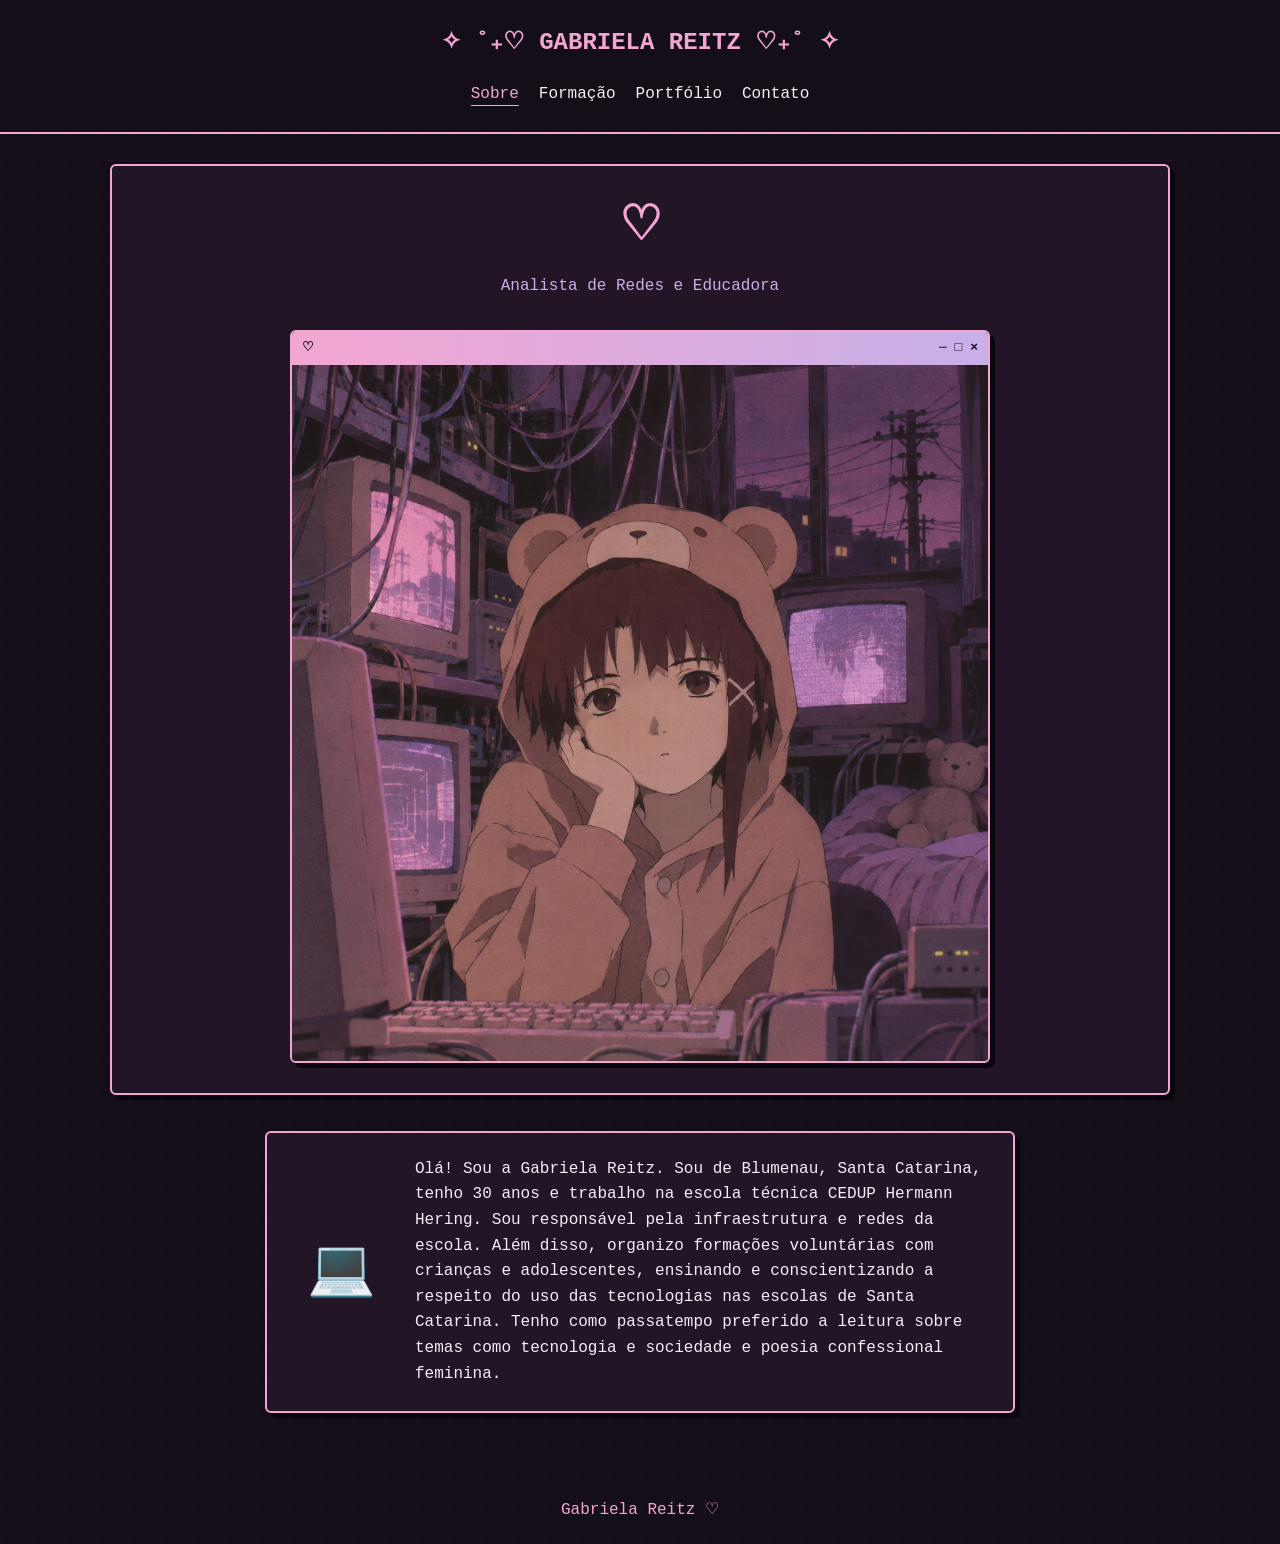
<file: index.html>
<!DOCTYPE html>
<html lang="pt-BR">
<head>
  <meta charset="UTF-8">
  <meta name="viewport" content="width=device-width, initial-scale=1.0">

  <title>Sobre | Gabriela Reitz </title>

  <!-- Estilos do site -->
  <link rel="stylesheet" href="style.css">

  <!-- Interações do site -->
  <script src="script.js" defer></script>
</head>

<body>
  <!-- Nome e menu principal -->
  <header>
    <a href="index.html">✧ ˚₊♡ GABRIELA REITZ ♡₊˚ ✧</a>

    <nav aria-label="Menu principal">
      <a href="index.html" aria-current="page">Sobre </a>
      <a href="formacao.html">Formação</a>
      <a href="portfolio.html">Portfólio</a>
      <a href="contato.html">Contato</a>
    </nav>
  </header>

  <main>
    <!-- Apresentação e imagem de abertura -->
    <section id="inicio" aria-labelledby="titulo-inicio">
      <div class="apresentacao">
        <h1 id="titulo-inicio">♡</h1>
        <p>Analista de Redes e Educadora</p>
      </div>

      <div class="janela-imagem">
        <div class="barra-janela">
          <span>♡</span>
          <span aria-hidden="true">─ □ ×</span>
        </div>

        <img
          src="capa.png"
          alt="Ilustração de abertura do meu universo cyber kawaii"
        >
      </div>
    </section>

    <!-- Sobre mim, sem a barra de título -->
    <section
      id="sobre"
      class="janela-sobre"
      aria-label="Sobre mim"
    >
      <div class="conteudo-sobre">
        <div class="icone-sobre" aria-hidden="true">💻</div>

        <p>
          Olá! Sou a Gabriela Reitz. Sou de Blumenau, Santa Catarina,
           tenho 30 anos e trabalho na escola técnica
           CEDUP Hermann Hering. Sou responsável pela
          infraestrutura e redes da escola. Além disso, organizo
          formações voluntárias com crianças e adolescentes,
          ensinando e conscientizando a respeito do uso das
          tecnologias nas escolas de Santa Catarina.
          Tenho como passatempo preferido a leitura sobre temas como tecnologia e sociedade 
          e poesia confessional feminina.
        
        </p>
      </div>
    </section>
  </main>

  <!-- Rodapé -->
  <footer>
    <p>Gabriela Reitz ♡</p>
  </footer>
</body>
</html>
</file>
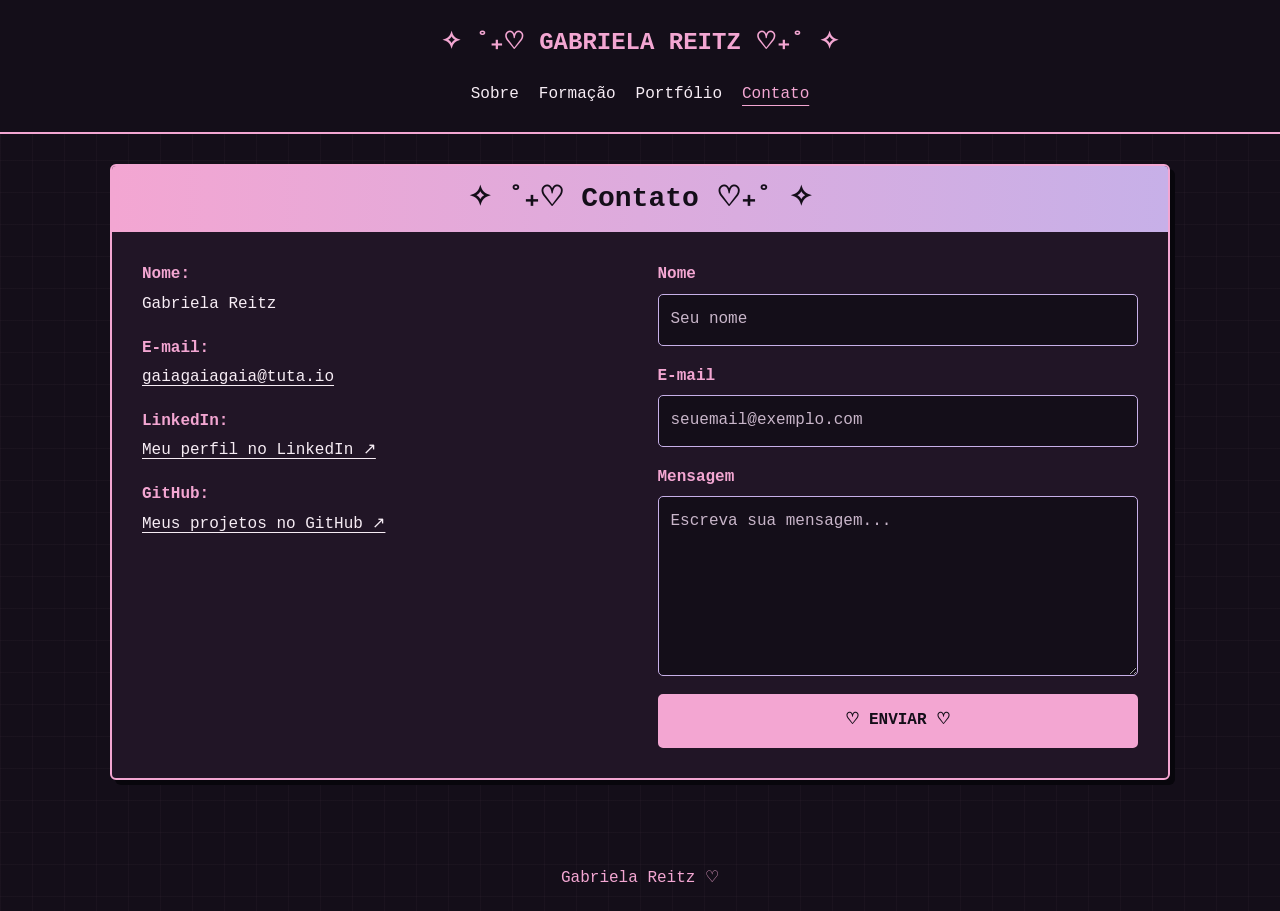
<file: contato.html>
<!DOCTYPE html>
<html lang="pt-BR">
<head>
  <meta charset="UTF-8">
  <meta name="viewport" content="width=device-width, initial-scale=1.0">

  <title>Contato | Gabriela Reitz</title>

  <link rel="stylesheet" href="style.css">
  <script src="script.js" defer></script>
</head>

<body>
  <header>
    <a href="index.html">✧ ˚₊♡ GABRIELA REITZ ♡₊˚ ✧</a>

    <nav aria-label="Menu principal">
      <a href="index.html">Sobre </a>
      <a href="formacao.html">Formação</a>
      <a href="portfolio.html">Portfólio</a>
      <a href="contato.html" aria-current="page">Contato</a>
    </nav>
  </header>

  <main class="pagina-contato">
    <section class="quadro-contato" aria-labelledby="titulo-contato">
      <h1 id="titulo-contato">✧ ˚₊♡ Contato ♡₊˚ ✧</h1>

      <div class="conteudo-contato">
        <div class="dados-contato">
          

          <ul class="links-contato">
            <li>
              <strong>Nome:</strong>
              Gabriela Reitz
            </li>

            <li>
              <strong>E-mail:</strong>
              <a href="mailto:gaiagaiagaia@tuta.io">
                gaiagaiagaia@tuta.io
              </a>
            </li>

            <li>
              <strong>LinkedIn:</strong>
              <a
                href="https://www.linkedin.com/in/gabriela-reitz-/"
                target="_blank"
                rel="noopener noreferrer"
              >
                Meu perfil no LinkedIn ↗
              </a>
            </li>

            <li>
              <strong>GitHub:</strong>
              <a
                href="https://github.com/gabriela-reitz"
                target="_blank"
                rel="noopener noreferrer"
              >
                Meus projetos no GitHub ↗
              </a>
            </li>
          </ul>
        </div>

        <!-- A validação e a simulação são realizadas no script.js -->
        <form id="form-contato" class="formulario-contato" novalidate>
          

          <label for="nome">Nome</label>
          <input
            type="text"
            id="nome"
            name="nome"
            placeholder="Seu nome"
            autocomplete="name"
            required
          >

          <label for="email">E-mail</label>
          <input
            type="email"
            id="email"
            name="email"
            placeholder="seuemail@exemplo.com"
            autocomplete="email"
            required
          >

          <label for="mensagem">Mensagem</label>
          <textarea
            id="mensagem"
            name="mensagem"
            rows="6"
            placeholder="Escreva sua mensagem..."
            required
          ></textarea>

          <button type="submit">♡ ENVIAR ♡</button>

          <!-- Exibe o resultado e anuncia a mensagem para leitores de tela -->
          <p
            id="retorno-contato"
            class="retorno-contato"
            role="status"
            aria-live="polite"
            aria-atomic="true"
          ></p>
        </form>
      </div>
    </section>
  </main>

  <footer>
    <p>Gabriela Reitz ♡</p>
  </footer>
</body>
</html>
</file>
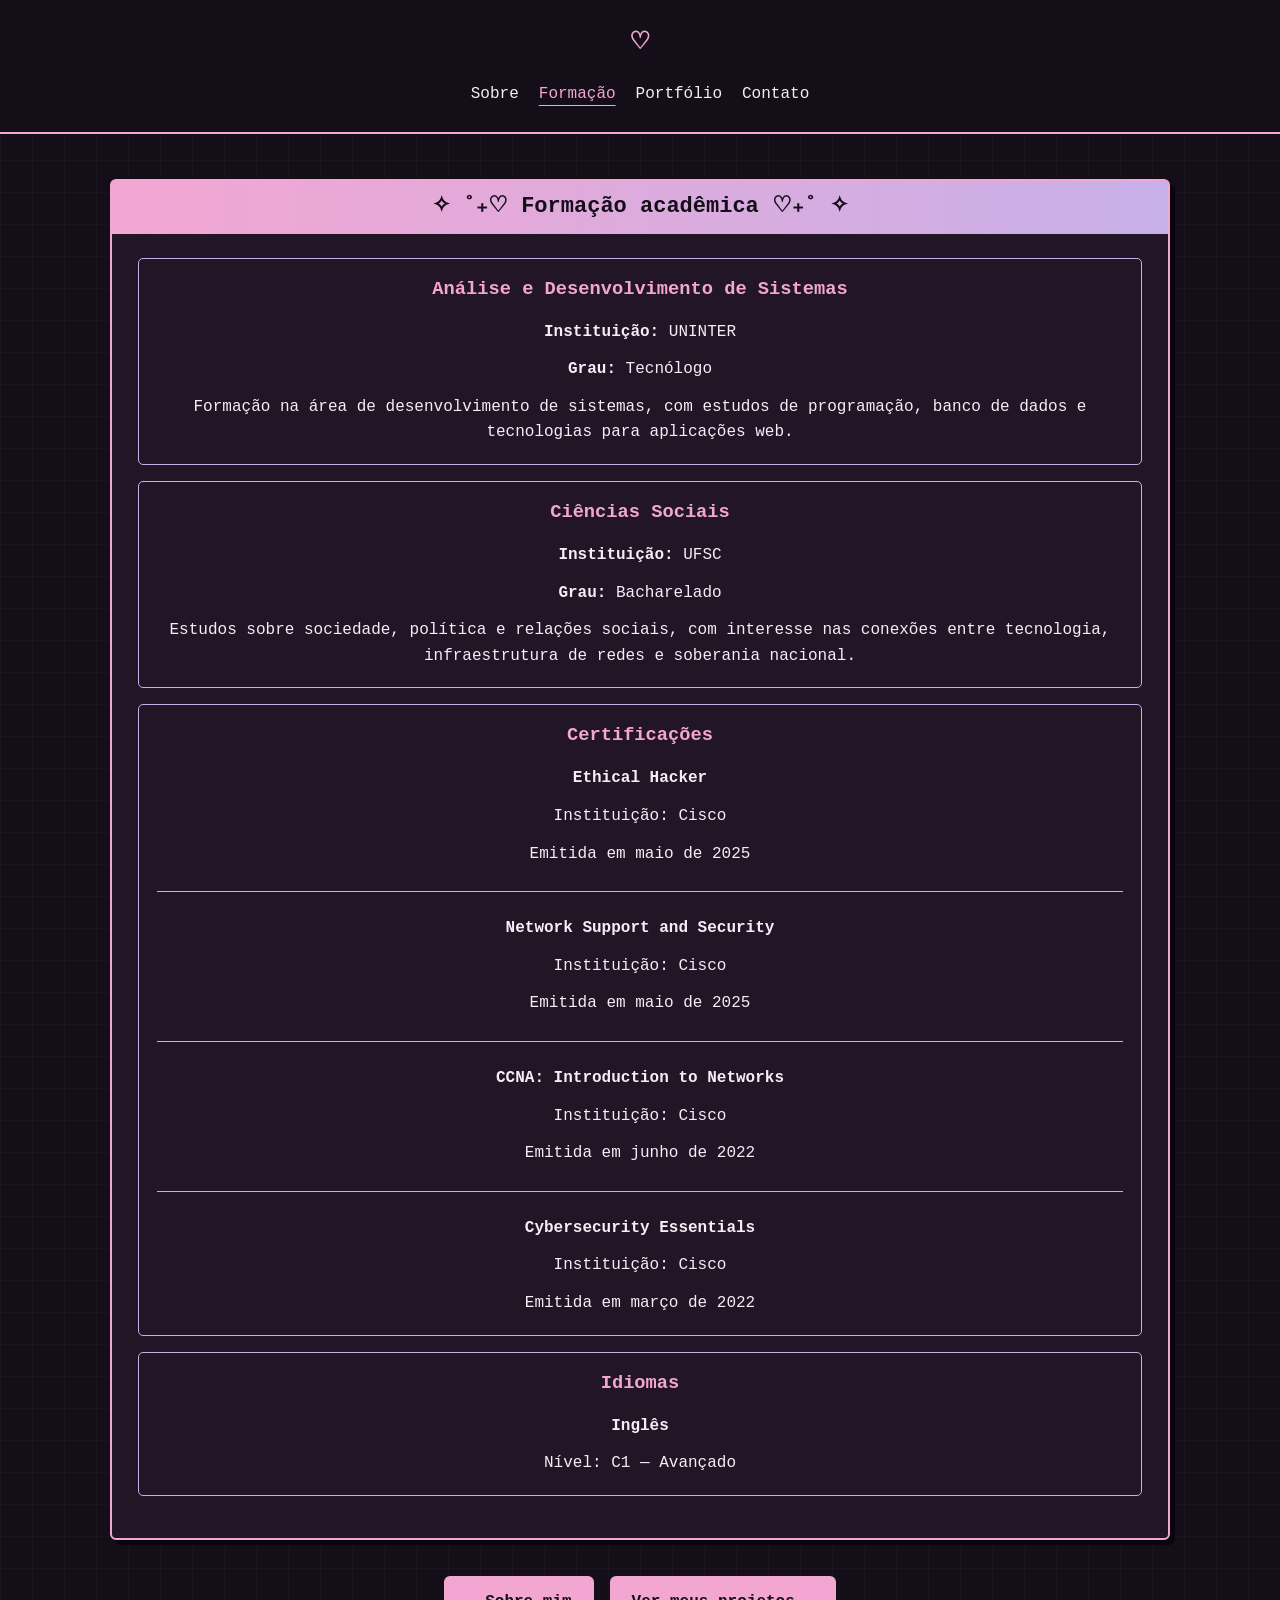
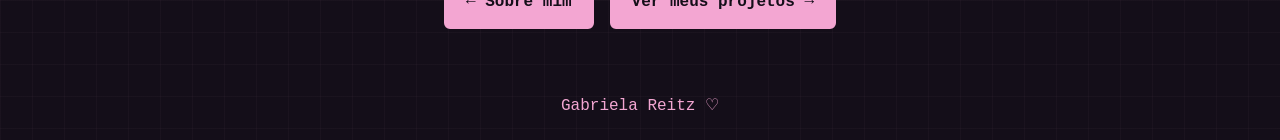
<file: formacao.html>
<!DOCTYPE html>
<html lang="pt-BR">
<head>
  <meta charset="UTF-8">
  <meta name="viewport" content="width=device-width, initial-scale=1.0">

  <title>Formação | Gabriela Reitz</title>

  <!-- Mesmo visual utilizado na página inicial -->
  <link rel="stylesheet" href="style.css">
  <script src="script.js" defer></script>
</head>

<body>
  <!-- Menu presente em todas as páginas -->
  <header>
    <a href="index.html"> ♡</a>

    <nav aria-label="Menu principal">
      <a href="index.html">Sobre </a>
      <a href="formacao.html" aria-current="page">Formação</a>
      <a href="portfolio.html">Portfólio</a>
      <a href="contato.html">Contato</a>
    </nav>
  </header>

  <main class="pagina-formacao">
    <!-- Apresentação da página -->
    
    <!-- Formação acadêmica com informações reais -->
    <section>
      <h2>✧ ˚₊♡ Formação acadêmica ♡₊˚ ✧</h2>

      <article>
        

        <h3>Análise e Desenvolvimento de Sistemas</h3>

        <p><strong>Instituição:</strong> UNINTER</p>
        <p><strong>Grau:</strong> Tecnólogo</p>

        <p>
          Formação na área de desenvolvimento de sistemas,
          com estudos de programação, banco de dados
          e tecnologias para aplicações web.
        </p>
      </article>

      <article>
        

        <h3>Ciências Sociais</h3>

        <p>
          <strong>Instituição:</strong>
          UFSC
        </p>

        <p><strong>Grau:</strong> Bacharelado</p>

        <p>
          Estudos sobre sociedade, política e relações sociais,
          com interesse nas conexões entre tecnologia,
          infraestrutura de redes e soberania nacional.
        </p>
      </article>

      <!-- Certificações e cursos complementares -->
<article>
  <h3>Certificações</h3>

  <p><strong>Ethical Hacker</strong></p>
  <p>Instituição: Cisco</p>
  <p>Emitida em maio de 2025</p>

  <hr>

  <p><strong>Network Support and Security</strong></p>
  <p>Instituição: Cisco</p>
  <p>Emitida em maio de 2025</p>

  <hr>

  <p><strong>CCNA: Introduction to Networks</strong></p>
  <p>Instituição: Cisco</p>
  <p>Emitida em junho de 2022</p>

  <hr>

  <p><strong>Cybersecurity Essentials</strong></p>
  <p>Instituição: Cisco</p>
  <p>Emitida em março de 2022</p>
</article>

<!-- Idiomas -->
<article>
  <h3>Idiomas</h3>

  <p><strong>Inglês</strong></p>
  <p>Nível: C1 — Avançado</p>
</article>

    </section>

   
    <!-- Navegação para outras páginas do portfólio -->
    <div class="acoes-formacao">
      <a href="index.html">← Sobre mim</a>
      <a href="portfolio.html">Ver meus projetos →</a>
    </div>
  </main>

  <footer>
    <p>Gabriela Reitz ♡</p>
  </footer>
</body>
</html>
</file>
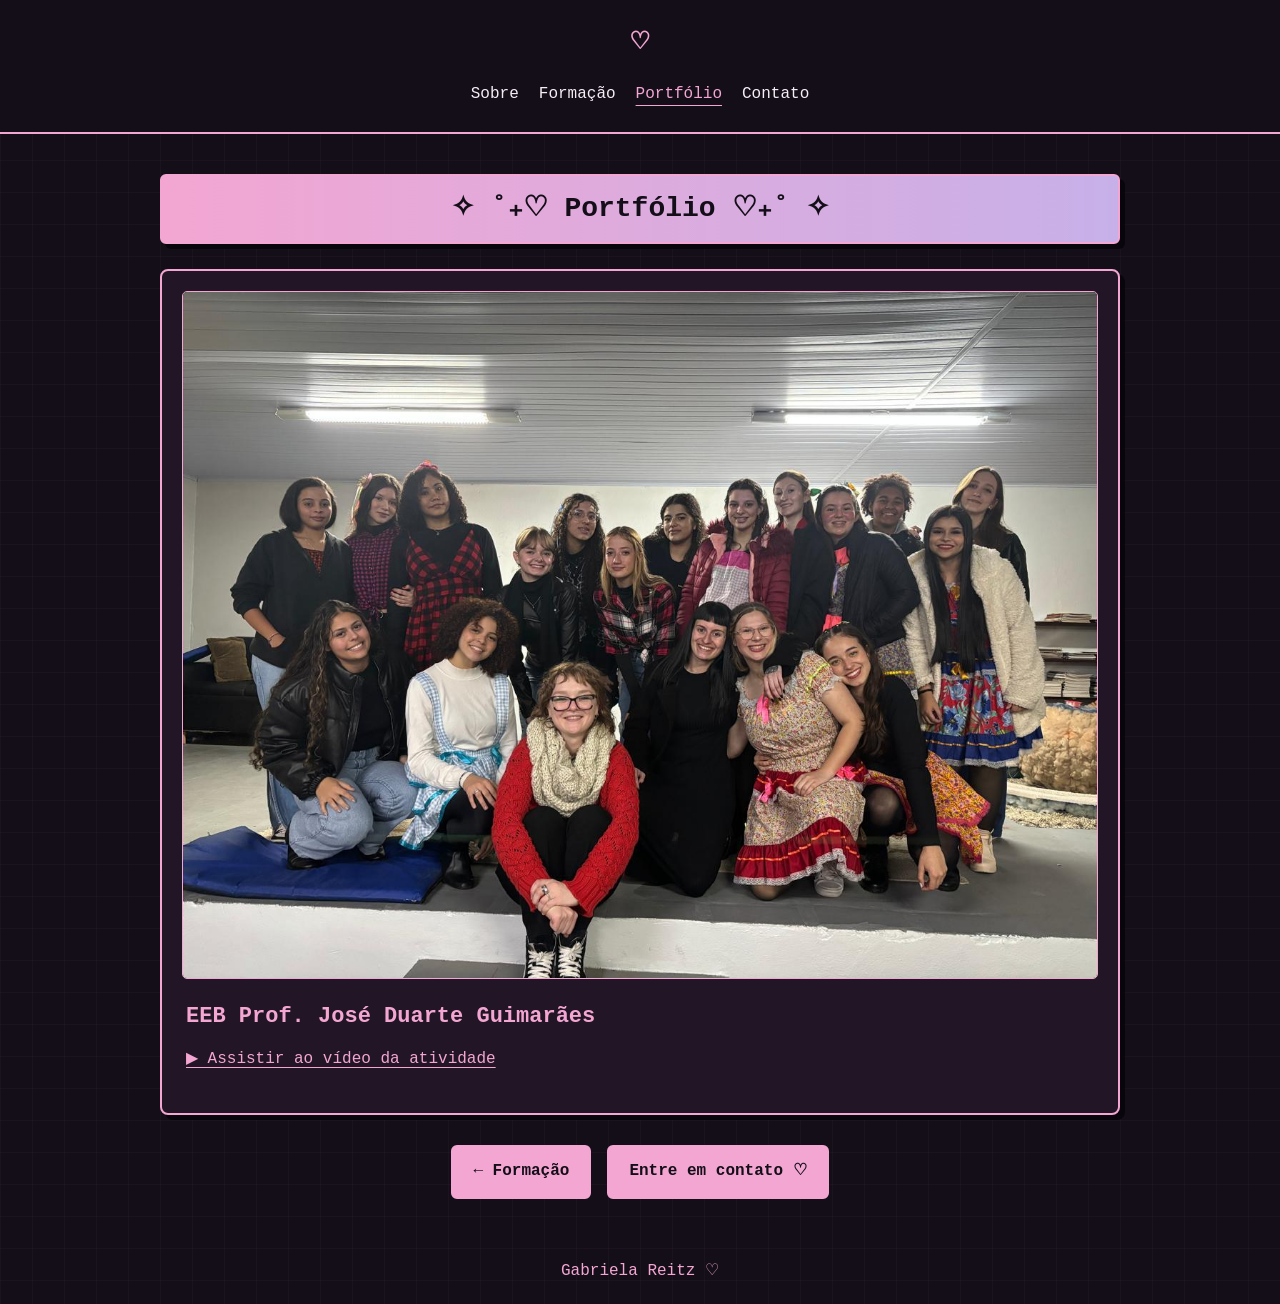
<file: portfolio.html>
<!DOCTYPE html>
<html lang="pt-BR">
<head>
  <meta charset="UTF-8">
  <meta name="viewport" content="width=device-width, initial-scale=1.0">

  <title>Portfólio | Gabriela Reitz</title>

  <link rel="stylesheet" href="style.css">
  <script src="script.js" defer></script>
</head>

<body>
  <!-- Nome e navegação -->
  <header>
    <a href="index.html">♡</a>

    <nav aria-label="Menu principal">
      <a href="index.html">Sobre</a>
      <a href="formacao.html">Formação</a>
      <a href="portfolio.html" aria-current="page">Portfólio</a>
      <a href="contato.html">Contato</a>
    </nav>
  </header>

  <main class="pagina-portfolio">
    <section class="portfolio-intro" aria-labelledby="titulo-portfolio">
      <h1 id="titulo-portfolio">✧ ˚₊♡ Portfólio ♡₊˚ ✧</h1>

    </section>

    <article class="portfolio-projeto">
     

      <figure class="portfolio-foto">
        <img
          src="portfolio.jpeg"
          alt="Registro de um encontro em grupo em ambiente escolar"
        >
      </figure>
<div class="portfolio-descricao">
  <h3>EEB Prof. José Duarte Guimarães</h3>

  <!-- Link para o registro da atividade realizada -->
  <p>
    <a
      href="https://drive.proton.me/urls/RVQK90FJCR#RXpEGAKszmKe"
      target="_blank"
      rel="noopener noreferrer"
    >
      ▶ Assistir ao vídeo da atividade
    </a>
  </p>
</div>

       

       
      </div>
    </article>

    <div class="portfolio-links">
      <a href="formacao.html">← Formação</a>
      <a href="contato.html">Entre em contato ♡</a>
    </div>
  </main>

  <footer>
    <p>Gabriela Reitz ♡</p>
  </footer>
</body>
</html>
</file>
<file: style.css>
/* CORES DO SITE
   Os nomes abaixo permitem trocar as cores em um só lugar. */
:root {
  --fundo: #140e19;
  --janela: #211526;
  --rosa: #f3a6d2;
  --lilas: #c7b0e8;
  --texto: #f7edf5;
  --sombra: #08060c;
  --erro: #ffb4b4;
  --sucesso: #b9efc6;
}

/* Faz o tamanho dos elementos incluir a borda e o espaço interno. */
* {
  box-sizing: border-box;
}

/* Define a aparência geral de todas as páginas. */
body {
  margin: 0;
  color: var(--texto);
  background-color: var(--fundo);
  font-family: "Courier New", monospace;
  line-height: 1.6;
  text-align: center;

  /* Desenha uma grade discreta no fundo. */
  background-image:
    linear-gradient(#f3a6d208 1px, transparent 1px),
    linear-gradient(90deg, #f3a6d208 1px, transparent 1px);
  background-size: 32px 32px;
}

/* Define a cor dos links. */
a {
  color: var(--rosa);
  text-underline-offset: 4px;
}

/* Muda a cor quando o mouse passa pelo link. */
a:hover {
  color: var(--lilas);
}

/* Destaca os elementos quando a pessoa navega com a tecla Tab. */
a:focus-visible,
input:focus-visible,
textarea:focus-visible,
button:focus-visible {
  outline: 3px solid var(--lilas);
  outline-offset: 4px;
}

/* Evita que imagens ultrapassem a largura disponível. */
img {
  display: block;
  max-width: 100%;
  height: auto;
}

/* Ajusta os títulos. */
h1,
h2,
h3 {
  line-height: 1.3;
  overflow-wrap: break-word;
}

h1 {
  color: var(--rosa);
  font-size: clamp(28px, 5vw, 48px);
}

h3 {
  margin-top: 0;
  color: var(--rosa);
}

/* Deixa uma linha discreta entre as certificações. */
hr {
  margin: 24px 0;
  border: 0;
  border-top: 1px solid var(--lilas);
}

/* CABEÇALHO E MENU */

/* Mantém o cabeçalho no alto da tela durante a rolagem. */
header {
  position: sticky;
  top: 0;
  z-index: 10;

  display: flex;
  flex-direction: column;
  align-items: center;
  gap: 20px;

  padding: 24px 20px;
  background-color: var(--fundo);
  border-bottom: 2px solid var(--rosa);
}

/* Nome ou coração que aparece acima do menu. */
header > a {
  max-width: 100%;
  color: var(--rosa);
  font-size: 24px;
  font-weight: bold;
  text-decoration: none;
  overflow-wrap: break-word;
}

/* Coloca os links lado a lado e permite que quebrem a linha. */
nav {
  display: flex;
  justify-content: center;
  flex-wrap: wrap;
  gap: 20px;
}

nav a {
  color: var(--texto);
  text-decoration: none;
}

/* Destaca o link ao passar o mouse e o da página aberta. */
nav a:hover,
nav a[aria-current="page"] {
  color: var(--rosa);
  text-decoration: underline;
  text-underline-offset: 7px;
}

/* CONTEÚDO DAS PÁGINAS */

/* Limita a largura e centraliza o conteúdo. */
main {
  width: 100%;
  max-width: 1100px;
  margin: 0 auto;
  padding: 30px 20px;
}

/* Aparência dos quadros principais. */
section {
  margin-bottom: 36px;
  padding: 26px;
  background-color: var(--janela);
  border: 2px solid var(--rosa);
  border-radius: 6px;
  box-shadow: 5px 5px 0 var(--sombra);
}

/* Barra colorida dos títulos das seções. */
section > h2 {
  margin: -26px -26px 24px;
  padding: 12px 18px;
  color: var(--fundo);
  background: linear-gradient(90deg, var(--rosa), var(--lilas));
  font-size: 22px;
}

/* Cartões usados para apresentar cursos e certificações. */
article {
  margin: 16px 0;
  padding: 18px;
  border: 1px solid var(--lilas);
  border-radius: 5px;
}

article p {
  margin: 12px 0 0;
}

/* Nome que aparece no final das páginas. */
footer {
  padding: 20px;
  color: var(--rosa);
}

footer p {
  margin: 0;
}

/* PÁGINA SOBRE MIM */

/* Coloca a apresentação e a imagem uma abaixo da outra. */
#inicio {
  display: flex;
  flex-direction: column;
  align-items: center;
  gap: 30px;
  padding: 30px 20px;
}

.apresentacao {
  width: 100%;
  max-width: 700px;
}

.apresentacao h1 {
  margin: 0 0 16px;
}

.apresentacao p {
  margin: 0;
  color: var(--lilas);
}

/* Moldura da imagem de abertura. */
.janela-imagem {
  width: 100%;
  max-width: 700px;
  overflow: hidden;
  border: 2px solid var(--rosa);
  border-radius: 6px;
  box-shadow: 5px 5px 0 var(--sombra);
}

/* Barra decorativa acima da imagem. */
.barra-janela {
  display: flex;
  justify-content: space-between;
  align-items: center;
  gap: 10px;
  padding: 6px 10px;
  color: var(--fundo);
  background: linear-gradient(90deg, var(--rosa), var(--lilas));
  font-size: 13px;
  font-weight: bold;
}

.janela-imagem img {
  width: 100%;
}

/* Quadro que contém seu texto de apresentação. */
#sobre {
  width: 100%;
  max-width: 750px;
  margin: 35px auto;
  padding: 0;
  overflow: hidden;
}

/* Mantém o computador ao lado do texto. */
.conteudo-sobre {
  display: flex;
  align-items: center;
  gap: 24px;
  padding: 24px;
  text-align: left;
}

.icone-sobre {
  flex: 0 0 100px;
  font-size: 55px;
  text-align: center;
  animation: flutuar 3s ease-in-out infinite;
}

.conteudo-sobre p {
  min-width: 0;
  margin: 0;
  overflow-wrap: break-word;
}

/* Faz o computador subir, descer e inclinar levemente. */
@keyframes flutuar {
  0%, 100% {
    transform: translateY(0) rotate(-5deg);
  }

  50% {
    transform: translateY(-8px) rotate(5deg);
  }
}

/* PÁGINA FORMAÇÃO */

.pagina-formacao {
  padding-top: 45px;
  padding-bottom: 45px;
}

/* PÁGINA PORTFÓLIO */

.pagina-portfolio {
  max-width: 1000px;
  padding-top: 40px;
  padding-bottom: 40px;
}

/* Barra com o título Portfólio. */
.portfolio-intro {
  margin-bottom: 25px;
  padding: 15px 20px;
  color: var(--fundo);
  background: linear-gradient(90deg, var(--rosa), var(--lilas));
}

.portfolio-intro h1 {
  margin: 0;
  color: var(--fundo);
  font-size: clamp(20px, 3vw, 28px);
}

.portfolio-intro p {
  margin: 10px 0 0;
}

/* Quadro de cada projeto. */
.portfolio-projeto {
  margin: 0 0 24px;
  padding: 0;
  overflow: hidden;
  background-color: var(--janela);
  border: 2px solid var(--rosa);
  border-radius: 8px;
  box-shadow: 5px 5px 0 var(--sombra);
}

/* Espaço ao redor da foto do projeto. */
.portfolio-foto {
  margin: 0;
  padding: 20px 20px 0;
}

.portfolio-foto img {
  width: 100%;
  border: 1px solid var(--rosa);
  border-radius: 5px;
}

/* Texto e link que explicam o projeto. */
.portfolio-descricao {
  padding: 24px;
  text-align: left;
}

.portfolio-descricao h3 {
  margin: 0 0 16px;
  font-size: 22px;
}

.portfolio-descricao p {
  margin: 0 0 16px;
  overflow-wrap: break-word;
}

/* BOTÕES QUE LEVAM PARA OUTRAS PÁGINAS */

/* Organiza os links no final de Formação e Portfólio. */
.acoes-formacao,
.portfolio-links {
  display: flex;
  justify-content: center;
  flex-wrap: wrap;
  gap: 16px;
  margin-top: 30px;
}

/* Deixa esses links com aparência de botão. */
.acoes-formacao a,
.portfolio-links a {
  display: inline-block;
  padding: 12px 20px;
  color: var(--fundo);
  background-color: var(--rosa);
  border: 2px solid var(--rosa);
  border-radius: 6px;
  font-weight: bold;
  text-decoration: none;
  transition: background-color 0.2s;
}

.acoes-formacao a:hover,
.portfolio-links a:hover {
  background-color: var(--lilas);
}

/* PÁGINA CONTATO */

.quadro-contato {
  padding: 0;
  overflow: hidden;
}

/* Barra colorida com o título Contato. */
.quadro-contato > h1 {
  margin: 0;
  padding: 15px 20px;
  color: var(--fundo);
  background: linear-gradient(90deg, var(--rosa), var(--lilas));
  font-size: clamp(22px, 4vw, 28px);
}

/* Divide os dados e o formulário em duas colunas. */
.conteudo-contato {
  display: grid;
  grid-template-columns: 1fr 1fr;
  gap: 35px;
  padding: 30px;
  text-align: left;
}

/* Permite que as colunas caibam em telas menores. */
.dados-contato,
.formulario-contato {
  min-width: 0;
}

/* Lista com nome, e-mail e redes sociais. */
.links-contato {
  display: flex;
  flex-direction: column;
  gap: 18px;
  margin: 0;
  padding: 0;
  list-style: none;
}

.links-contato li {
  overflow-wrap: anywhere;
}

.links-contato strong {
  display: block;
  margin-bottom: 4px;
  color: var(--rosa);
}

.links-contato a {
  color: var(--texto);
}

.links-contato a:hover {
  color: var(--rosa);
}

/* Coloca os campos do formulário um abaixo do outro. */
.formulario-contato {
  display: flex;
  flex-direction: column;
}

.formulario-contato label {
  margin-bottom: 6px;
  color: var(--rosa);
  font-weight: bold;
}

/* Aparência dos campos onde a pessoa escreve. */
.formulario-contato input,
.formulario-contato textarea {
  width: 100%;
  margin-bottom: 18px;
  padding: 12px;
  color: var(--texto);
  background-color: var(--fundo);
  border: 1px solid var(--lilas);
  border-radius: 5px;
  font: inherit;
  font-size: 16px;
}

/* Permite aumentar a altura da mensagem. */
.formulario-contato textarea {
  min-height: 140px;
  resize: vertical;
}

/* Cor dos exemplos que aparecem dentro dos campos. */
.formulario-contato input::placeholder,
.formulario-contato textarea::placeholder {
  color: #c9b6ca;
}

/* Aparência do botão Enviar. */
.formulario-contato button {
  padding: 12px 20px;
  color: var(--fundo);
  background-color: var(--rosa);
  border: 2px solid var(--rosa);
  border-radius: 5px;
  font: inherit;
  font-weight: bold;
  cursor: pointer;
  transition: background-color 0.2s;
}

.formulario-contato button:hover {
  background-color: var(--lilas);
}

/* Mensagem que o JavaScript mostra após verificar o formulário. */
.retorno-contato {
  margin: 16px 0 0;
}

/* Esconde o espaço da mensagem enquanto ela estiver vazia. */
.retorno-contato:empty {
  display: none;
}

.retorno-contato.erro {
  color: var(--erro);
}

.retorno-contato.sucesso {
  color: var(--sucesso);
}

/* AJUSTES PARA CELULARES */

/* Estas regras funcionam quando a tela tem até 700 pixels. */
@media (max-width: 700px) {
  header {
    gap: 12px;
    padding: 18px 16px;
  }

  header > a {
    font-size: 20px;
  }

  nav {
    gap: 12px;
    font-size: 14px;
  }

  /* Coloca o formulário abaixo dos dados de contato. */
  .conteudo-contato {
    grid-template-columns: 1fr;
    gap: 30px;
    padding: 20px;
  }
}

/* Ajustes para telas ainda menores. */
@media (max-width: 520px) {
  /* Coloca o computador acima do texto. */
  .conteudo-sobre {
    flex-direction: column;
    gap: 16px;
    padding: 20px;
  }

  .icone-sobre {
    flex-basis: auto;
    font-size: 45px;
  }

  .conteudo-sobre p {
    font-size: 15px;
  }

  .portfolio-foto {
    padding: 12px 12px 0;
  }

  .portfolio-descricao {
    padding: 18px;
  }

  .portfolio-descricao h3 {
    font-size: 20px;
  }
}

/* Desliga os movimentos se a pessoa tiver escolhido
   reduzir animações nas configurações do aparelho. */
@media (prefers-reduced-motion: reduce) {
  .icone-sobre {
    animation: none;
  }

  .acoes-formacao a,
  .portfolio-links a,
  .formulario-contato button {
    transition: none;
  }
}
</file>
